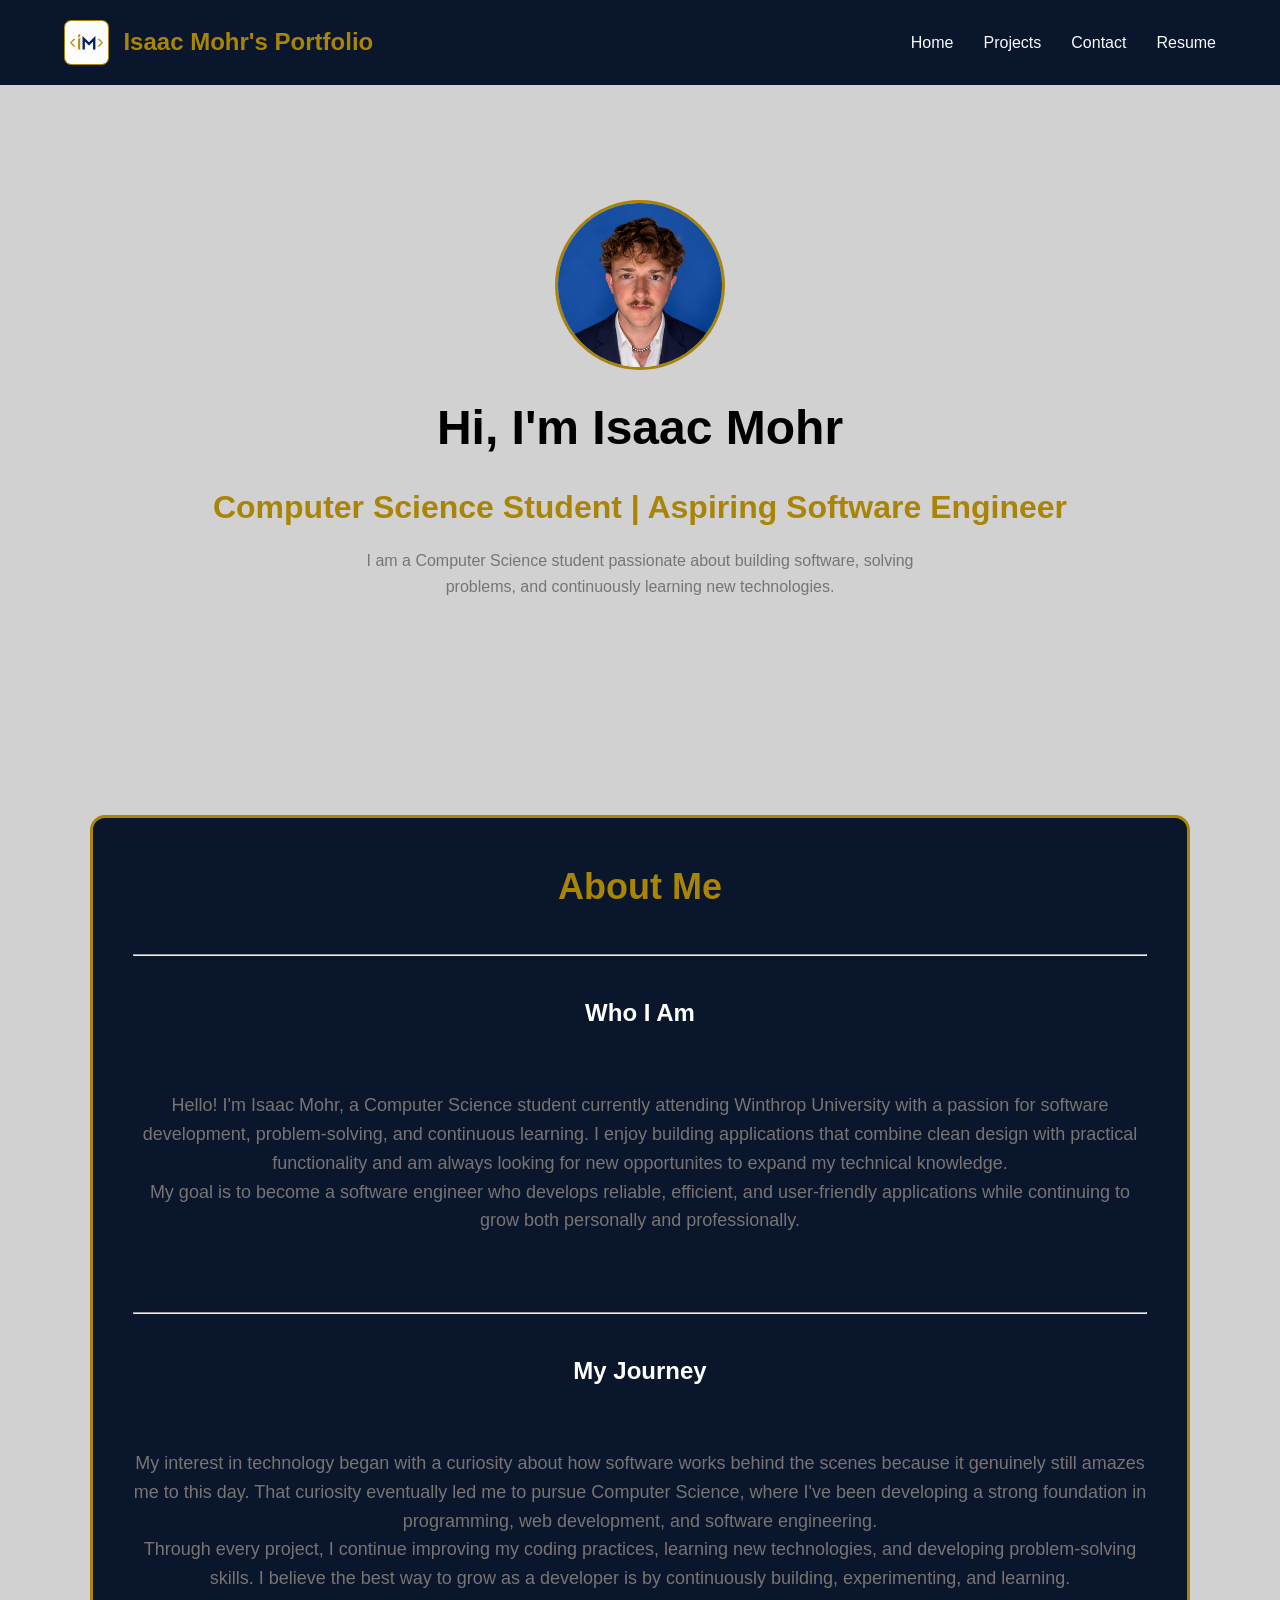
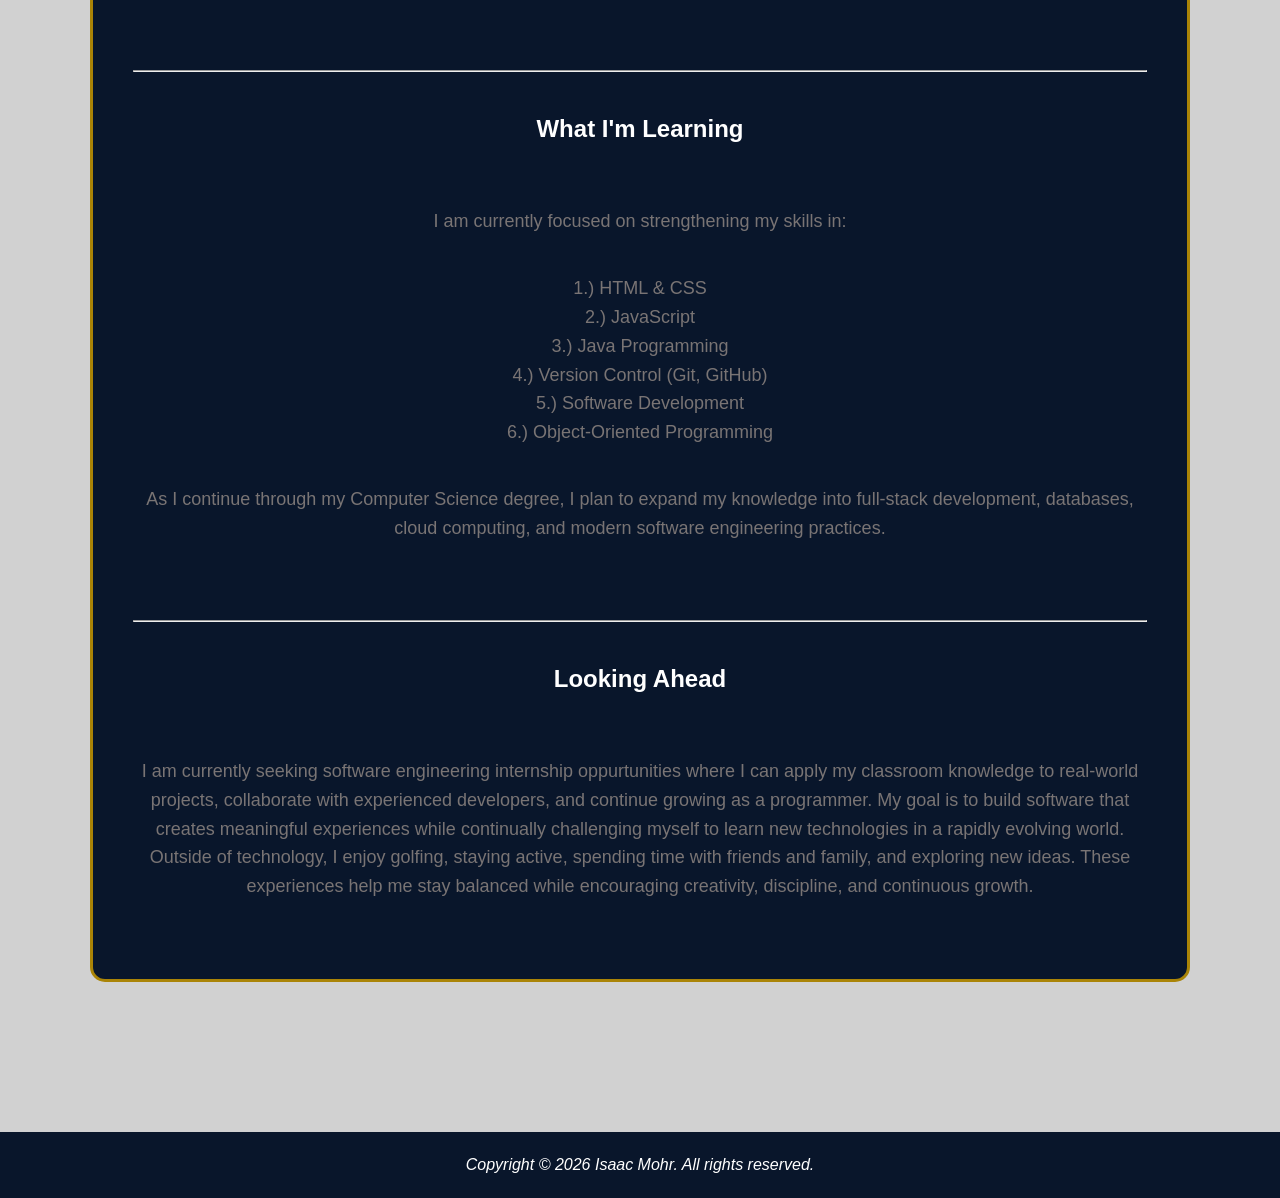
<file: index.html>
<!DOCTYPE html>
<html lang="en">
<head>
    <link rel="stylesheet" href="style.css">
    <meta charset="UTF-8">
    <meta name="viewport" content="width=device-width, initial-scale=1.0">
    <title>Isaac Mohr | Portfolio</title>
    <link rel="icon" type="image/x-icon" href="assets/favicon.ico">
</head>
<body>

<header>
    <nav class="navbar">
        <div class="logo">
            <img src="assets/my_logo.PNG" alt="my logo" style="width:45px; height:auto; border-radius:15%; vertical-align:middle; margin-right: 10px; border:1px solid #aa8407;">
            <a href="index.html" style="vertical-align:middle;">Isaac Mohr's Portfolio</a>
        </div>

        <ul class="nav-links">
            <li><a href="index.html">Home</a></li>
            <li><a href="projects.html">Projects</a></li>
            <li><a href="contact.html">Contact</a></li>
            <li><a href="assets/RESUME.pdf" target="_blank">Resume</a></li>
        </ul>
    </nav>
</header>

<section class="hero">

    <img src="assets/Face_Shot.PNG" alt="Isaac Mohr" class="profile-image">

    <h1>Hi, I'm Isaac Mohr</h1>

    <h2>Computer Science Student | Aspiring Software Engineer</h2>

    <p>
        I am a Computer Science student passionate about building software,
        solving problems, and continuously learning new technologies.
    </p>


</section>
<section class="about">

    <h2>About Me</h2><br><hr>

    <br><h3>Who I Am</h3><br>
    <p>Hello! I'm Isaac Mohr, a Computer Science student currently attending Winthrop University with a passion for software development, problem-solving, and continuous learning. I enjoy building applications that combine clean design with practical functionality and am always looking for new opportunites to expand my technical knowledge.<br>
    My goal is to become a software engineer who develops reliable, efficient, and user-friendly applications while continuing to grow both personally and professionally.</p><br><br>

    <hr><br><h3>My Journey</h3><br>
    <p>My interest in technology began with a curiosity about how software works behind the scenes because it genuinely still amazes me to this day. That curiosity eventually led me to pursue Computer Science, where I've been developing a strong foundation in programming, web development, and software engineering.<br>
    Through every project, I continue improving my coding practices, learning new technologies, and developing problem-solving skills. I believe the best way to grow as a developer is by continuously building, experimenting, and learning.</p><br><br>

    <hr><br><h3>What I'm Learning</h3><br>
    <p>I am currently focused on strengthening my skills in:</p><br>
    <p>
        1.) HTML & CSS<br> 
        2.) JavaScript<br> 
        3.) Java Programming<br> 
        4.) Version Control (Git, GitHub)<br> 
        5.) Software Development<br> 
        6.) Object-Oriented Programming
    </p><br>
    <p>As I continue through my Computer Science degree, I plan to expand my knowledge into full-stack development, databases, cloud computing, and modern software engineering practices.</p><br><br>

    <hr><br><h3>Looking Ahead</h3><br>
    <p>I am currently seeking software engineering internship oppurtunities where I can apply my classroom knowledge to real-world projects, collaborate with experienced developers, and continue growing as a programmer. My goal is to build software that creates meaningful experiences while continually challenging myself to learn new technologies in a rapidly evolving world.<br>
    Outside of technology, I enjoy golfing, staying active, spending time with friends and family, and exploring new ideas. These experiences help me stay balanced while encouraging creativity, discipline, and continuous growth.</p><br>
</section>

<footer>
    <p><i>Copyright &copy; 2026 Isaac Mohr. All rights reserved.</i></p>
</footer>
    
</body>
</html>
</file>
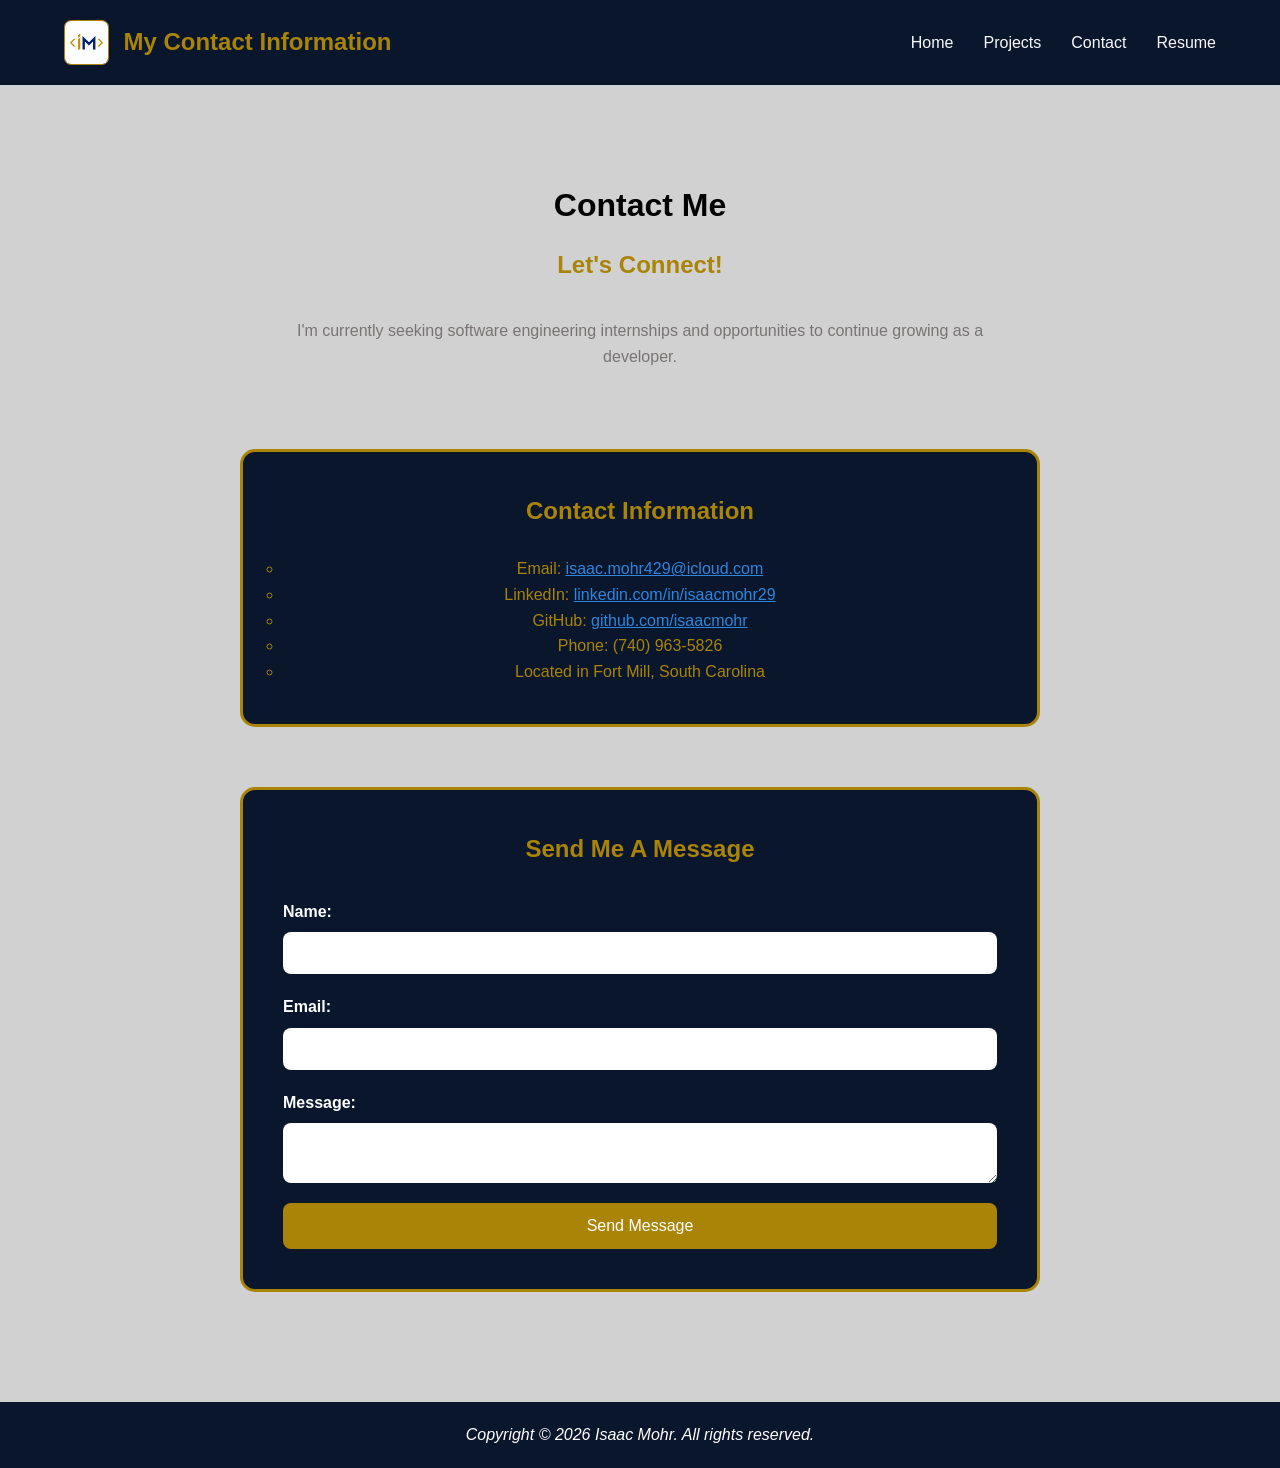
<file: contact.html>
<!DOCTYPE html>
<html lang="en">
<head>
    <link rel="stylesheet" href="style.css">
    <meta charset="UTF-8">
    <meta name="viewport" content="width=device-width, initial-scale=1.0">
    <title>Contact | Isaac Mohr</title>
    <link rel="icon" type="image/x-icon" href="assets/favicon.ico">
</head>
<body>

<header>
    <nav class="navbar">
        <div class="logo">
            <img src="assets/my_logo.PNG" alt="my logo" style="width:45px; height:auto; border-radius:15%; vertical-align:middle; margin-right: 10px; border:1px solid #aa8407;">
            <a href="index.html" style="vertical-align:middle;">My Contact Information</a>
        </div>

        <ul class="nav-links">
            <li><a href="index.html">Home</a></li>
            <li><a href="projects.html">Projects</a></li>
            <li><a href="contact.html">Contact</a></li>
            <li><a href="assets/RESUME.pdf" target="_blank">Resume</a></li>
        </ul>
    </nav>
</header>

<section class="contact-hero">
    <h1>Contact Me</h1>
        <h2>Let's Connect!</h2><br>
        <p>I'm  currently seeking software engineering internships and opportunities to continue growing as a developer.</p>
</section>

<section class="contact-info">
    <ul class="contact-link">
        <h2>Contact Information</h2><br>
        <li>Email: <a href="mailto:isaac.mohr429@icloud.com">isaac.mohr429@icloud.com</a></li>
        <li>LinkedIn: <a href="https://www.linkedin.com/in/isaacmohr29">linkedin.com/in/isaacmohr29</a></li>
        <li>GitHub: <a href="Shttps://github.com/isaacmohr">github.com/isaacmohr</a></li>
        <li>Phone: (740) 963-5826</li>
        <li>Located in Fort Mill, South Carolina</li>
    </ul>
</section>

<section class="contact-form">
    <h2>Send Me A Message</h2>

<form action="https://formspree.io/f/xeeypodp" method="POST">

    <label for="name">Name:</label>
    <input type="text" id="name" name="name" required>

    <label for="email">Email:</label>
    <input type="email" id="email" name="email" required>

    <label for="message">Message:</label>
    <textarea id="message" name="message" required></textarea>

    <button type="submit">Send Message</button>

</form>
</section>

<footer>
    <p><i>Copyright &copy; 2026 Isaac Mohr. All rights reserved.</p></i>
</footer>

</body>
</html>
</file>
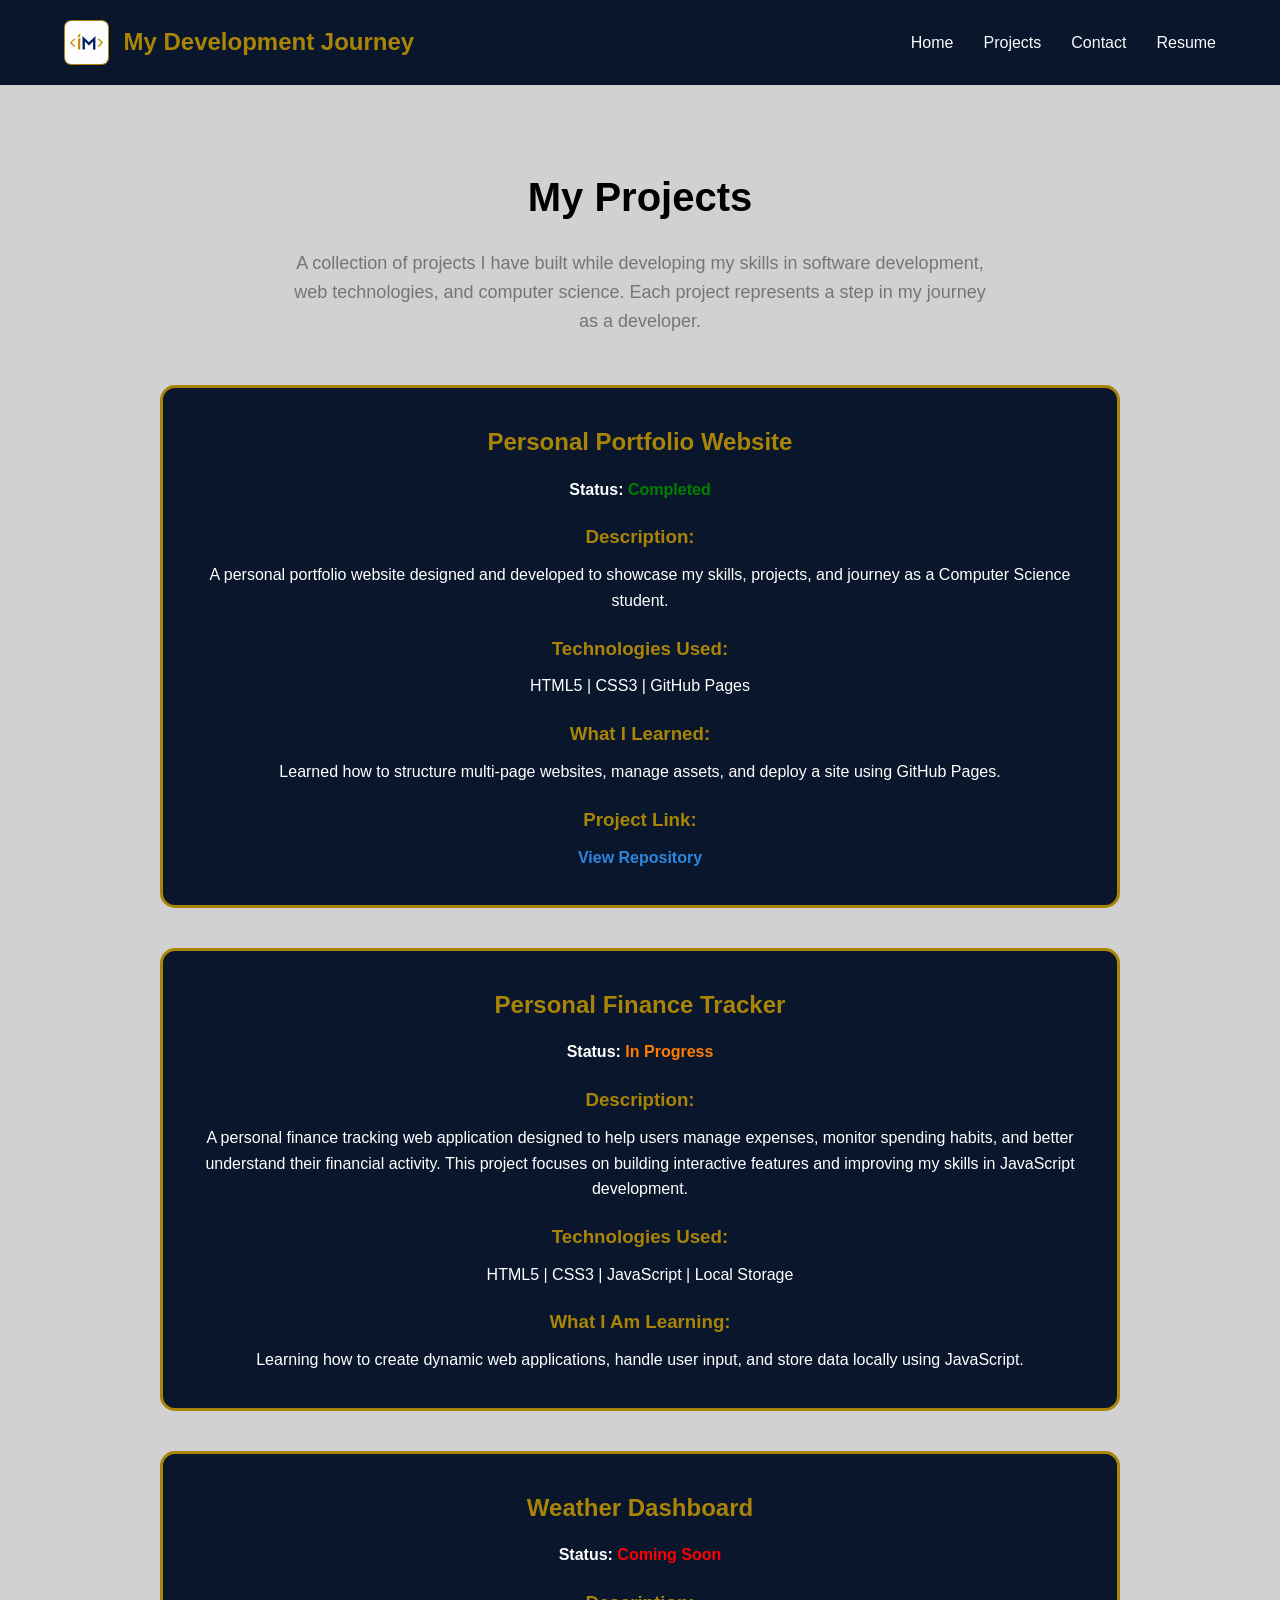
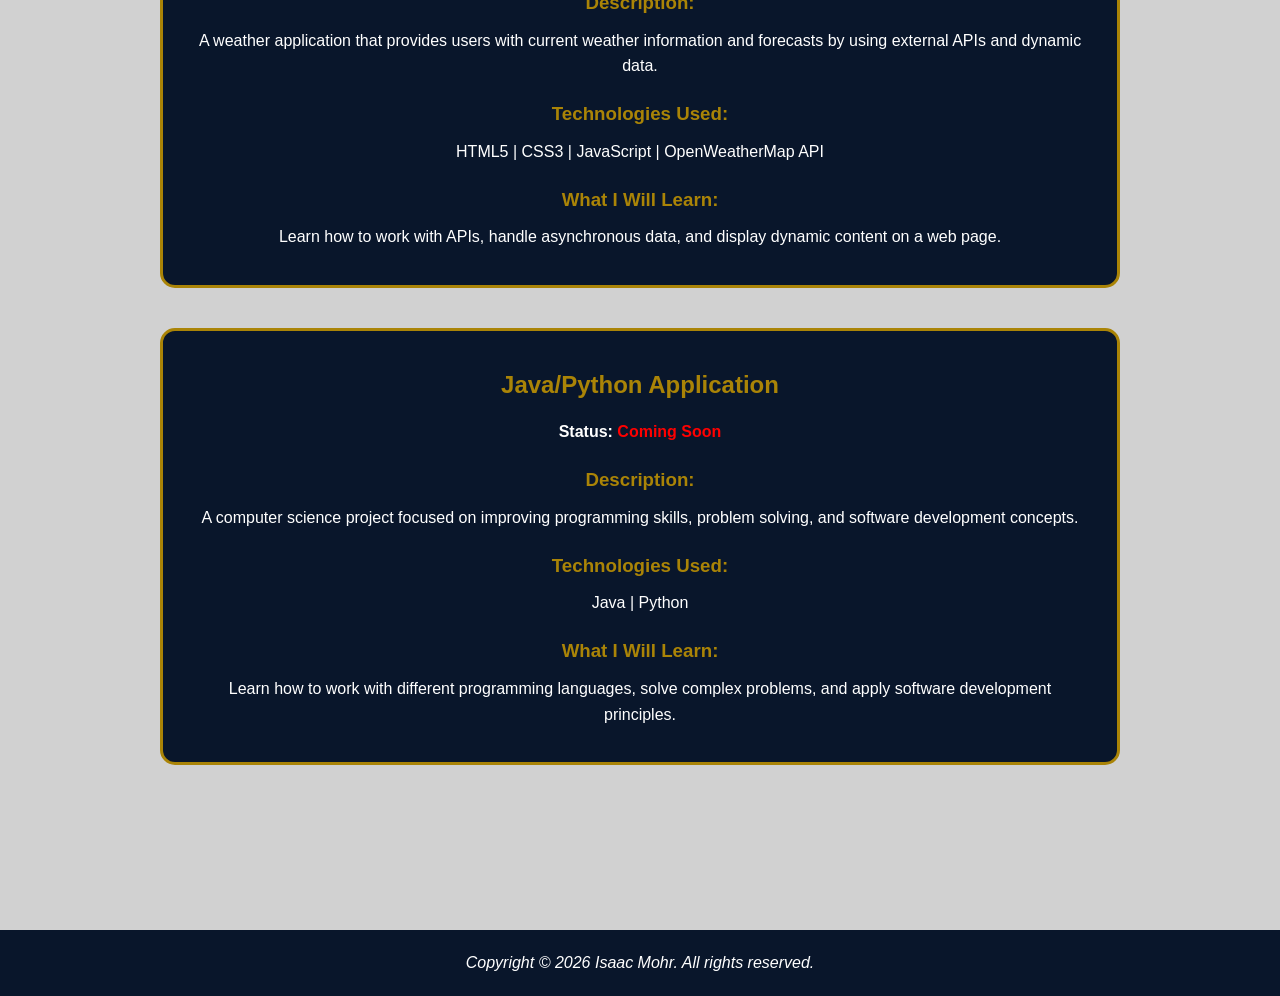
<file: projects.html>
<!DOCTYPE html>
<html lang="en">
<head>
    <link rel="stylesheet" href="style.css">
    <meta charset="UTF-8">
    <meta name="viewport" content="width=device-width, initial-scale=1.0">
    <title>Projects | Isaac Mohr</title>
    <link rel="icon" type="image/x-icon" href="assets/favicon.ico">
</head>
<body>

<header>
     <nav class="navbar">
        <div class="logo">
            <img src="assets/my_logo.PNG" alt="my logo" style="width:45px; height:auto; border-radius:15%; vertical-align:middle; margin-right: 10px; border:1px solid #aa8407;">
            <a href="index.html" style="vertical-align:middle;">My Development Journey</a>
        </div>

        <ul class="nav-links">
            <li><a href="index.html">Home</a></li>
            <li><a href="projects.html">Projects</a></li>
            <li><a href="contact.html">Contact</a></li>
            <li><a href="assets/RESUME.pdf" target="_blank">Resume</a></li>
        </ul>
    </nav>
</header>

<section class="projects">

        <h1>My Projects</h1>

        <p class="projects-intro">
        A collection of projects I have built while developing my skills
        in software development, web technologies, and computer science.
        Each project represents a step in my journey as a developer.
        </p>

    <div class="project-card">

        <h2>Personal Portfolio Website</h2>

        <p>
            <strong>Status:</strong> 
            <span class="status completed">Completed</span>
        </p>
        
        <h3>Description:</h3>

            <p>A personal portfolio website designed and developed to showcase my skills, projects, and journey as a Computer Science student. </p>

        <h3>Technologies Used:</h3>

            <p>HTML5 | CSS3 | GitHub Pages</p>

        <h3>What I Learned:</h3>

            <p>Learned how to structure multi-page websites, manage assets, and deploy a site using GitHub Pages.</p>
        
        <h3>Project Link:</h3>

            <p><a href="https://github.com/isaacmohr?tab=repositories" target="_blank">View Repository</a></p> 

    </div>

    <div class="project-card">

        <h2>Personal Finance Tracker</h2>

        <p>
            <strong>Status:</strong> 
            <span class="status progress">In Progress</span>
        </p>

        <h3>Description:</h3>

            <p>A personal finance tracking web application designed to help users manage expenses, monitor spending habits, and better understand their financial activity. This project focuses on building interactive features and improving my skills in JavaScript development.</p>

        <h3>Technologies Used:</h3>

            <p>HTML5 | CSS3 | JavaScript | Local Storage</p>
        
        <h3>What I Am Learning:</h3>

            <p>Learning how to create dynamic web applications, handle user input, and store data locally using JavaScript.</p>
        
    </div>

    <div class="project-card">

        <h2>Weather Dashboard</h2>

        <p>
            <strong>Status:</strong> 
            <span class="status soon">Coming Soon</span>
        </p>

        <h3>Description:</h3>

            <p>A weather application that provides users with current weather information and forecasts by using external APIs and dynamic data.</p>

        <h3>Technologies Used:</h3>

            <p>HTML5 | CSS3 | JavaScript | OpenWeatherMap API</p>

        <h3>What I Will Learn:</h3>

            <p>Learn how to work with APIs, handle asynchronous data, and display dynamic content on a web page.</p>

    </div>

    <div class="project-card">

        <h2>Java/Python Application</h2>

        <p>
            <strong>Status:</strong> 
            <span class="status soon">Coming Soon</span>
        </p>

        <h3>Description:</h3>

            <p>A computer science project focused on improving programming skills, problem solving, and software development concepts.</p>

        <h3>Technologies Used:</h3>

            <p>Java | Python</p>

        <h3>What I Will Learn:</h3>

            <p>Learn how to work with different programming languages, solve complex problems, and apply software development principles.</p>

    </div>

</section>

<footer>
    <p><i>Copyright &copy; 2026 Isaac Mohr. All rights reserved.</i></p>
</footer>


</body>
</html>
</file>
<file: style.css>
/* Reset */
/* Reset Browser Defaults */
* {
    margin: 0;
    padding: 0;
    box-sizing: border-box;
}

img {
    max-width: 100%;
    height: auto;
}
/* Overall Page Styling */
body {
    font-family: Garamond, Arial, Helvetica;
    background-color: #d1d1d1;
    color: #000000;
    line-height: 1.6;

    min-height: 100vh;
    display: flex;
    flex-direction: column;
}


/* Navigation Bar */
.navbar {
    display: flex;
    justify-content: space-between;
    align-items: center;
    padding: 20px 5%;
    background-color: #09162b;
    position: sticky;
    top: 0;
}

/* Logo */
.logo a {
    color: #aa8407;
    text-decoration: none;
    font-size: 24px;
    font-weight: bold;
}


/* Navigation Links */
.nav-links {
    display: flex;
    gap: 30px;
    list-style: none;
}


.nav-links a {
    color: #f8fafc;
    text-decoration: none;
    transition: 0.3s;
}


.nav-links a:hover {
    color: #aa8407;
}

/*Profile Image*/
.profile-image {
    width: 170px;
    height: 170px;
    border-radius: 50%;
    margin-bottom: 20px;
    border: 3px solid #aa8407;
    object-fit: cover;
}
/* Hero Section */
.hero {
    min-height: 70vh;
    display: flex;
    flex-direction: column;
    justify-content: center;
    align-items: center;
    padding: 80px 20px;
    text-align: center;
}


.hero h1 {
    font-size: 3rem;
}


.hero h2 {
    color: #aa8407;
    font-size: 2rem;
    margin: 15px 0;
}


.hero p {
    color: #797474;
    max-width: 600px;
}
section {
    padding: 80px 20px;
}

/* About Section */
.about {
    max-width: 1100px;
    margin: 100px auto;
    padding: 40px;
    border: 3px solid #aa8407;
}
.about {
    background-color: #09162b;
    color: #aa8407;
    font-size: 24px;
    text-align: center;
    padding: 40px;
    border-radius: 15px;
}
.about h3 {
    color: #ffffff;
    font-size: 1.5rem;
    margin-bottom: 20px;
}
.about p {
    color: #797474;
    font-size: 18px;
}

/* Projects Section */
.projects {
    text-align: center;
    max-width: 1000px;
    margin: auto;
}


.project-card {
    background-color: #09162b;
    color: white; 
    padding: 35px;
    margin-top: 40px;
    margin-bottom: 35px;
    border-radius: 15px;
    border: 3px solid #aa8407;
}

.project-card a {
    color: #2e86dd;
    font-weight: bold;
    text-decoration: none;
}

.project-card a:hover {
    color: #ffffff;
    text-decoration: underline;
}

.projects-intro {
    max-width: 700px;
    margin: 0 auto 50px;
    color: #797474;
    text-align: center;
    font-size: 18px;
}

.projects h1 {
    font-size: 2.5rem;
    margin-bottom: 20px;
}

.project-card h2 {
    color: #aa8407;
    margin-bottom: 15px;
}

.project-card h3 {
    color: #aa8407;
    margin-top: 20px;
    margin-bottom: 10px;
}

.status.completed {
    color: green;
    font-weight: bold;
}

.status.progress {
    color: rgb(255, 123, 0);
    font-weight: bold;
}

.status.soon {
    color: rgb(255, 0, 0);
    font-weight: bold;
}
/* Footer */
footer {
    background-color: #09162b;
    color: white;
    text-align: center;
    padding: 20px;
    margin-top: 50px;
}

footer p {
    color: white;
}

/* Contact Hero Section */
.contact-hero {
    text-align: center;
    max-width: 800px;
    margin: 0 auto;
}
.contact-hero h1 {
    font-size: 2rem;
    margin: 15px 0;
    max-width: 800px;
    text-align: center;
}


.contact-hero h2 {
    color: #aa8407;
    max-width: 800px;
    text-align: center;
    margin: 8px 0; 
}
.contact-hero p {
    color: #797474;
    max-width: 800px;
    text-align: center;
    margin: auto;
}

/* Contact Info Section */
.contact-info {
    text-align: center;
    max-width: 800px;
    width: 100%;
    margin: auto;
    padding: 40px;
    background-color: #09162b;
    color: #aa8407;
    border-radius: 15px;
    border: 3px solid #aa8407; }

/* Contact Links */
.contact-link {
    list-style-type: circle;
    padding: 0;
    transition: 0.3s;

}

.contact-link a {
    color: #2e86dd;
    text-decoration: underline;
    transition: 0.3s;
}


.contact-link a:hover {
    color: #ffffff;
}

/* Contact Form Section */
.contact-form {
    width: 100%;
    max-width: 800px;
    margin: 60px auto;
    padding: 40px;
    background-color: #09162b;
    border-radius: 15px;
    border: 3px solid #aa8407;
}

.contact-form h2 {
    color: #aa8407;
    text-align: center;
    margin-bottom: 30px;
}

.contact-form form {
    display: flex;
    flex-direction: column;
}

.contact-form label {
    color: white;
    margin-bottom: 8px;
    font-weight: bold;
}

.contact-form input,
.contact-form textarea {
    width: 100%;
    padding: 12px;
    margin-bottom: 20px;
    border: none;
    border-radius: 8px;
    font-size: 16px;
    font-family: Arial, sans-serif;
}

.contact-form textarea {
    resize: vertical;
}

.contact-form button {
    background-color: #aa8407;
    color: white;
    border: none;
    padding: 14px;
    font-size: 16px;
    border-radius: 8px;
    cursor: pointer;
    transition: 0.3s;
}

.contact-form button:hover {
    background-color: #c79b0d;
}

.content-width {
    max-width: 800px;
    margin: 0 auto;
}

@media screen and (max-width: 768px) {

/* Navigation */

.navbar {
    flex-direction: column;
    padding: 20px;
    gap: 15px;
}

.nav-links {
    padding: 5px;
    align-items: center;
    gap: 15px;
}

/* Hero */

.hero {
    padding: 60px 20px;
}

.hero h1 {
    font-size: 2.2rem;
}

.hero h2 {
    font-size: 1.5rem;
}

.hero p {
    font-size: 1rem;
    padding: 0 10px;
}

/* About */

.about {
    margin: 40px 15px;
    padding: 25px;
    font-size: 18px;
}

.about p,
.about ol {
    font-size: 16px;
}

/* Projects */

.projects {
    padding: 20px;
}

.projects h1 {
    font-size: 2rem;
}

.project-card {
    padding: 25px;
}

/* Contact */

.contact-hero h1 {
    font-size: 2rem;
}

.contact-info,
.contact-form {
    width: 100%;
    max-width: 100%;
    padding: 25px;
}

/* Footer */

footer {
    padding: 15px;
}

}
</file>
